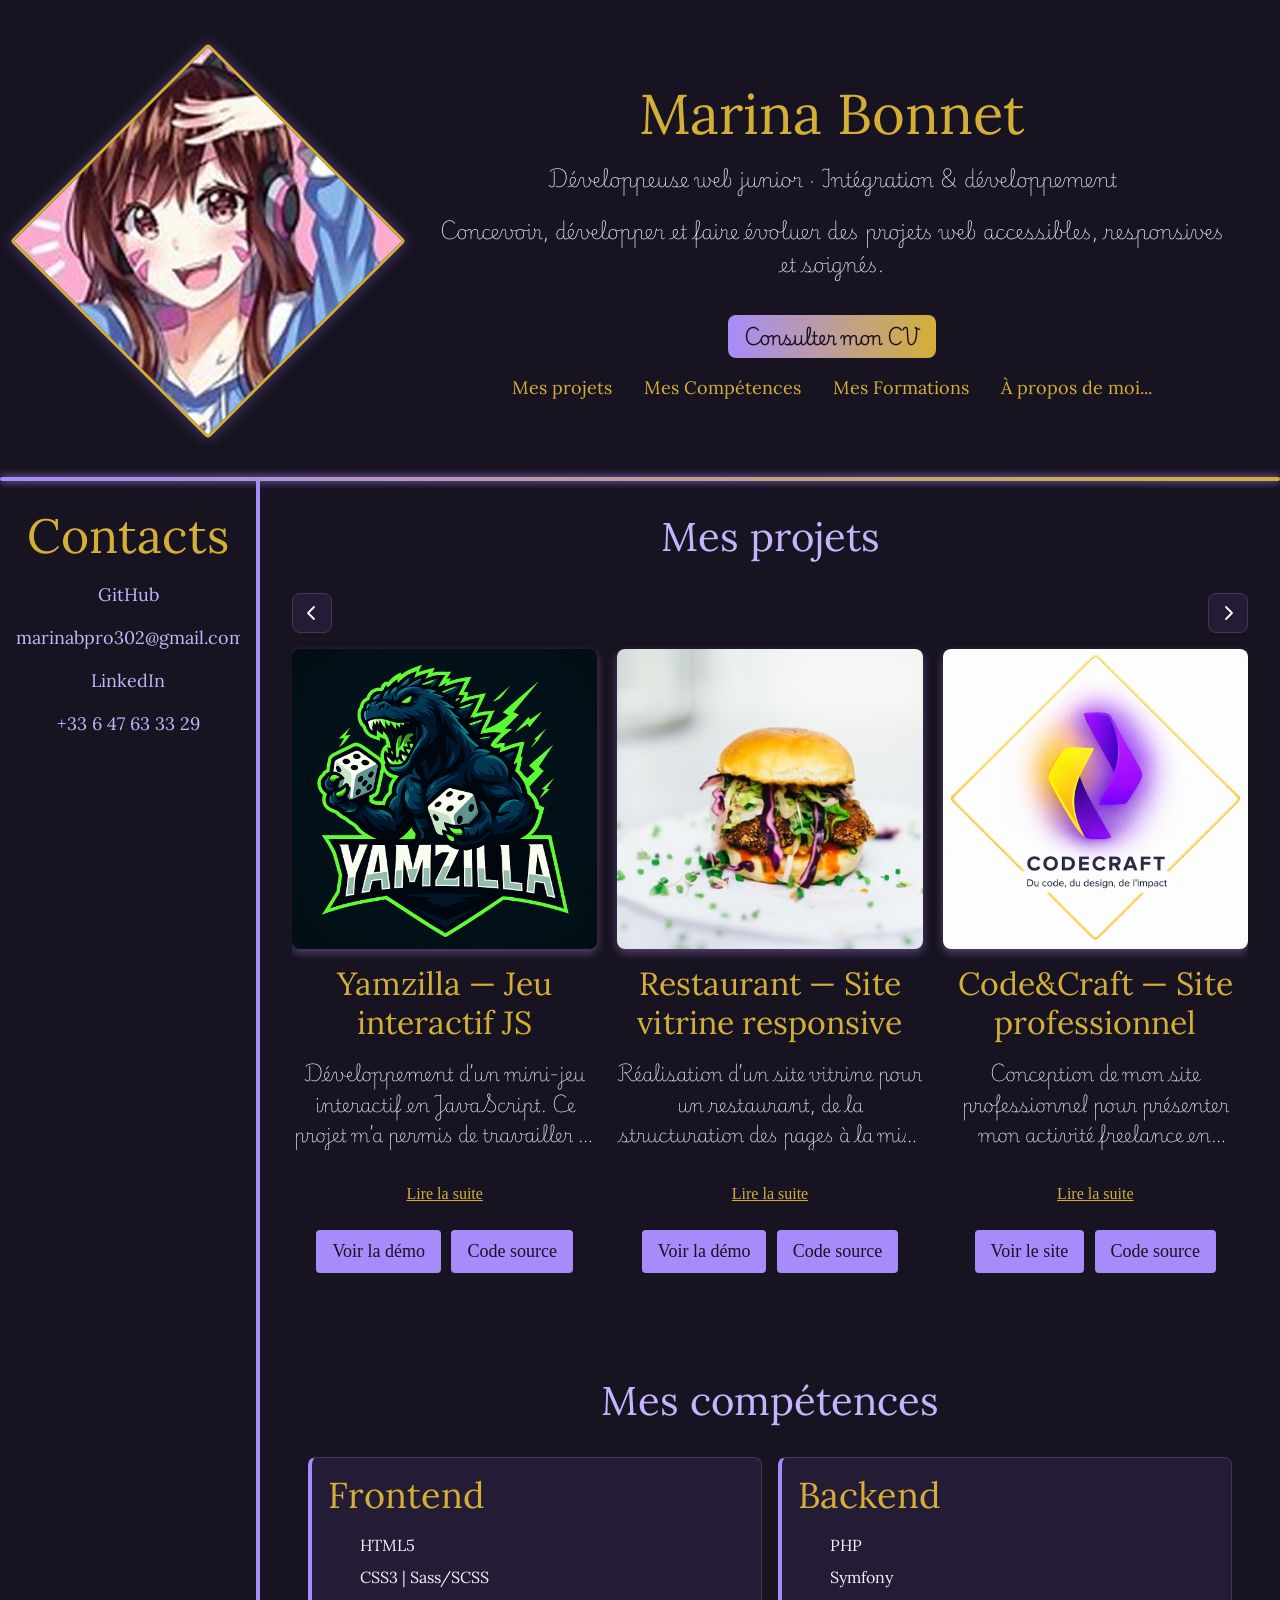
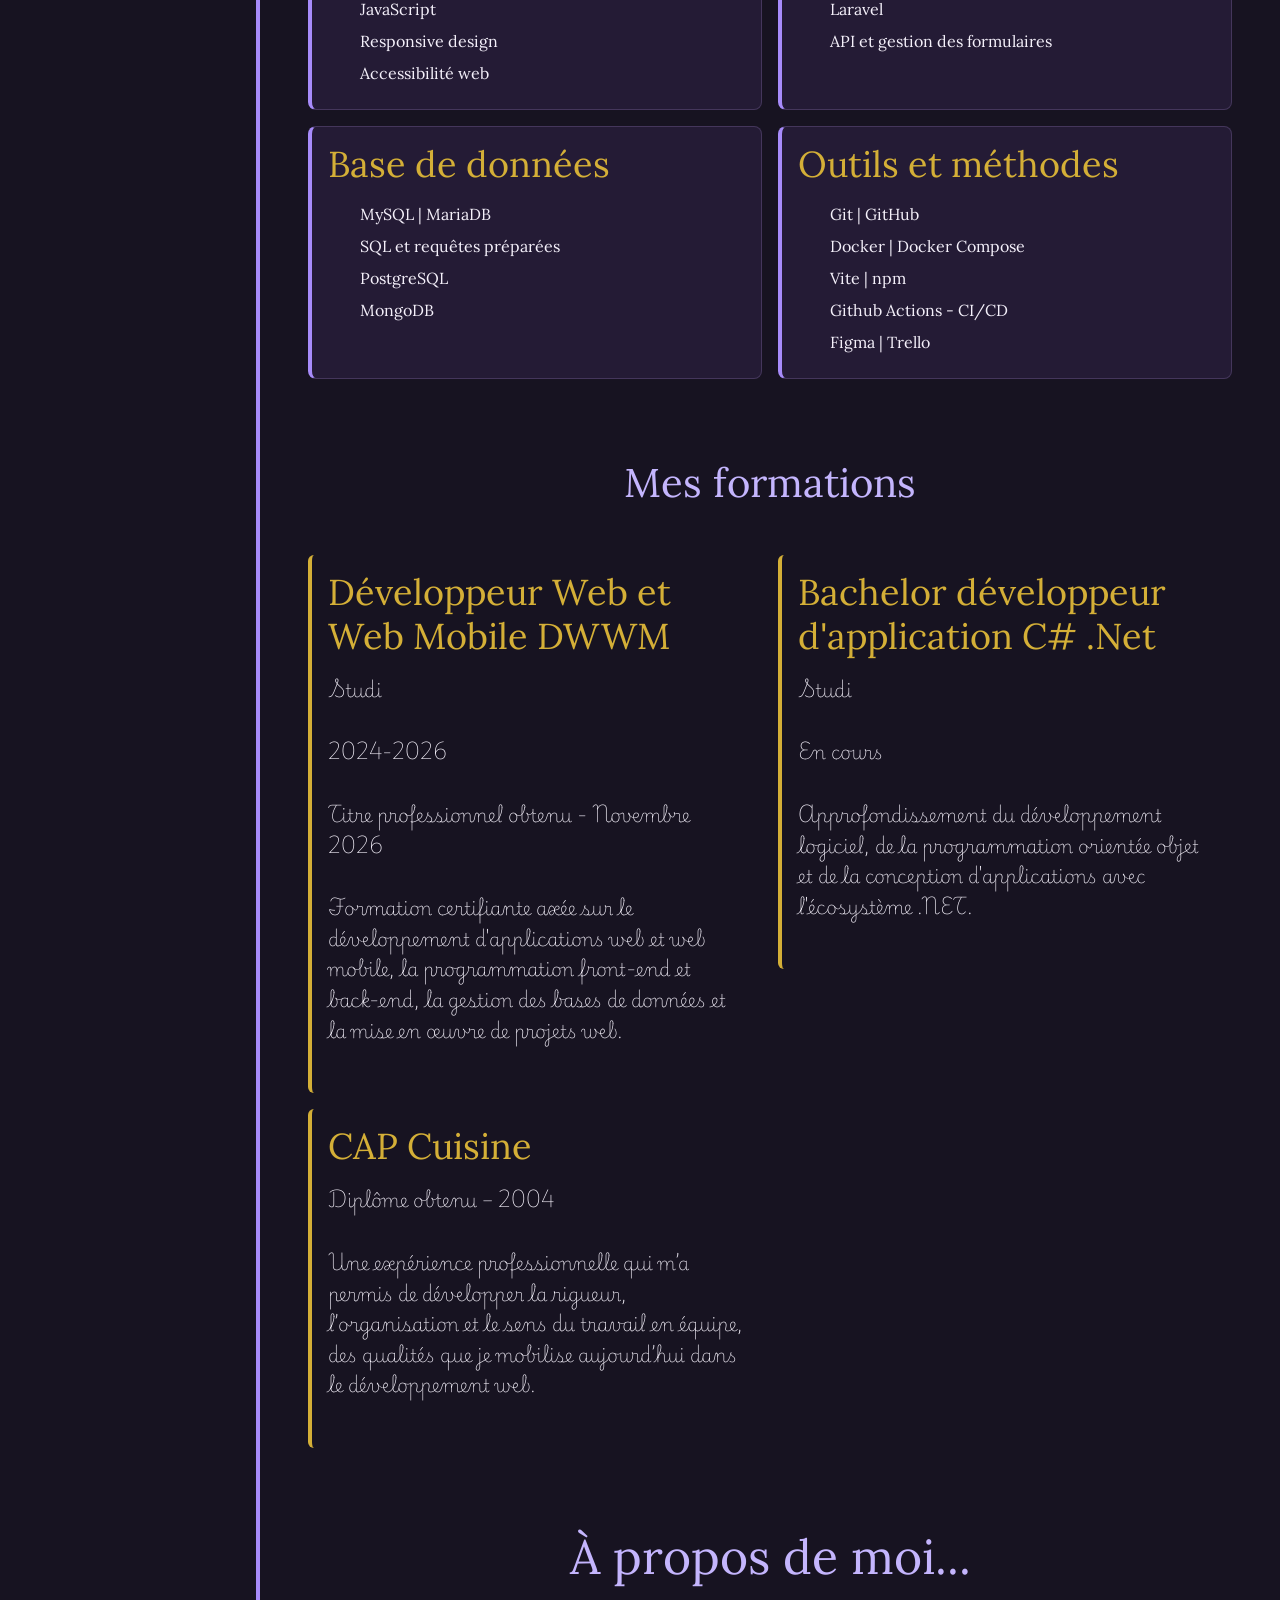
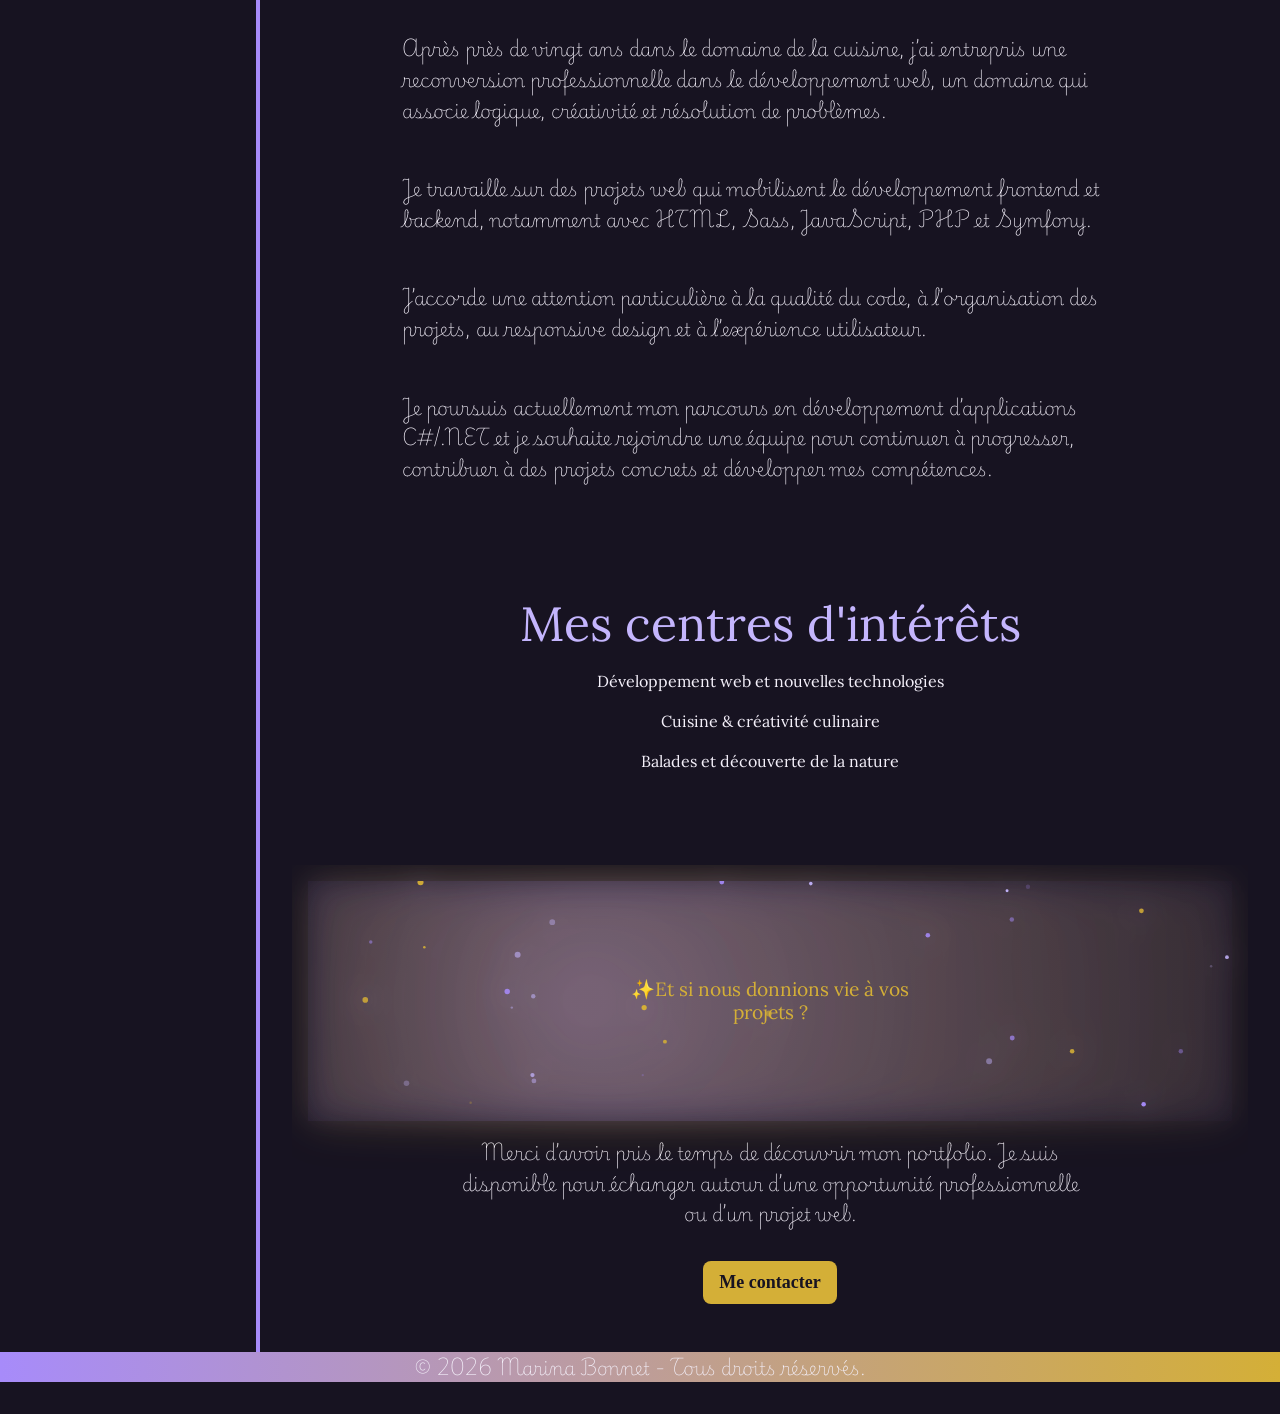
<file: index.html>
<!DOCTYPE html>
<html lang="fr">

<head>
    <meta charset="UTF-8">
    <meta name="viewport" content="width=device-width, initial-scale=1.0">
    <meta name="description"
        content="Portfolio de Marina Bonnet, développeuse web junior : projets, intégration responsive et développement frontend et backend.">
    <meta name="author" content="Marina Bonnet">
    <meta name="theme-color" content="#171321">
    <title>Marina Bonnet | Développeuse web junior</title>
    <link rel="shortcut icon" href="assets/images/favicon.png">
    <link rel="stylesheet" href="assets/css/main.css">
</head>

<body>
    <!-- header ,navigation et photo de profile-->
    <header class="header">

        <div class="header__content">
            <h1>Marina Bonnet</h1>

            <p>Développeuse web junior · Intégration & développement</p>

            <p>Concevoir, développer et faire évoluer des projets web
                accessibles, responsives et soignés.</p>
            <a href="https://marinabonnet.github.io/cv-marina-bonnet/" class="header__cv" target="_blank"
                rel="noopener noreferrer">
                Consulter mon CV
            </a>

            <nav class="header__nav" aria-label="Navigation principale">
                <ul>
                    <li><a href="#projects">Mes projets</a></li>
                    <li><a href="#skills">Mes Compétences</a></li>
                    <li><a href="#formations">Mes Formations</a></li>
                    <li><a href="#about">À propos de moi...</a></li>
                </ul>
            </nav>
        </div>

        <div class="profile-diamond">
            <img src="assets/images/image_manga.jpg" alt="Illustration de profil manga de Marina Bonnet" class="logo">
        </div>
    </header>
    <main>
        <!--section a gauche  du aside en desktop -->
        <aside class="contact" id="contact">
            <!--contacts et liens en colomne verticale a gauche-->
            <button class="contact__toggle">Contacts</button>
            <h2>Contacts</h2>
            <ul class="contact__list">
                <li><a href="https://github.com/MarinaBonnet" target="_blank" rel="noopener noreferrer">GitHub</a></li>
                <li><a href="mailto:marinabpro302@gmail.com">marinabpro302@gmail.com</a></li>
                <li><a href="https://www.linkedin.com/in/marina-bonnet-486b343aa/" target="_blank"
                        rel="noopener noreferrer">LinkedIn</a></li>
                <li><a href="tel:+33647633329">+33 6 47 63 33 29</a></li>
            </ul>
        </aside>
        <div class="content">

            <!-- Section projets -->
            <section class="projects" id="projects">
                <h2>Mes projets</h2>

                <div class="carousel">
                    <div class="carousel__controls">

                        <button type="button" class="carousel__button carousel__button--prev"
                            aria-label="Projet précédent">
                            <svg width="20" height="20" viewBox="0 0 20 20" fill="none">
                                <path d="M12 4L6 10L12 16" stroke="white" stroke-width="1.8" stroke-linecap="round"
                                    stroke-linejoin="round" />
                            </svg>
                        </button>
                        <button type="button" class="carousel__button carousel__button--next"
                            aria-label="Projet suivant">
                            <svg width="20" height="20" viewBox="0 0 20 20" fill="none">
                                <path d="M8 4L14 10L8 16" stroke="white" stroke-width="1.8" stroke-linecap="round"
                                    stroke-linejoin="round" />
                            </svg>
                        </button>
                    </div>

                    <div class="carousel__track">

                        <!-- Yamzilla -->
                        <article class="project-card">
                            <img src="assets/images/logo.png" alt="Logo du jeu Yamzilla" loading="lazy">

                            <h3>Yamzilla — Jeu interactif JS</h3>

                            <p class="project-card__description">
                                Développement d’un mini-jeu interactif en JavaScript.
                                Ce projet m’a permis de travailler la logique
                                applicative, la gestion des événements et la
                                manipulation du DOM. Il met en pratique les
                                interactions dynamiques et l’organisation du code
                                dans une interface web.
                            </p>

                            <button class="project-card__toggle" type="button" aria-expanded="false">
                                Lire la suite
                            </button>

                            <a href="https://marinabonnet.github.io/Yamzilla/" class="btn" target="_blank"
                                rel="noopener noreferrer">
                                Voir la démo
                            </a>

                            <a href="https://github.com/MarinaBonnet/Yamzilla" class="btn" target="_blank"
                                rel="noopener noreferrer">
                                Code source
                            </a>
                        </article>

                        <!-- Site restaurant -->
                        <article class="project-card">
                            <img src="assets/images/burger.jpg" alt="Aperçu du site vitrine de restaurant"
                                loading="lazy">

                            <h3>Restaurant — Site vitrine responsive</h3>

                            <p class="project-card__description">
                                Réalisation d’un site vitrine pour un restaurant,
                                de la structuration des pages à la mise en forme
                                de l’interface. Le projet met en avant l’intégration
                                HTML et CSS, l’organisation des contenus, la
                                cohérence visuelle et l’adaptation aux différents
                                écrans.
                            </p>

                            <button class="project-card__toggle" type="button" aria-expanded="false">
                                Lire la suite
                            </button>

                            <a href="https://marinabonnet.github.io/ProjetRestaurant/" class="btn" target="_blank"
                                rel="noopener noreferrer">
                                Voir la démo
                            </a>

                            <a href="https://github.com/MarinaBonnet/ProjetRestaurant" class="btn" target="_blank"
                                rel="noopener noreferrer">
                                Code source
                            </a>
                        </article>

                        <!-- Code&Craft -->
                        <article class="project-card">
                            <img src="assets/images/logoClaire.png" alt="Logo de Code&Craft" loading="lazy">

                            <h3>Code&Craft — Site professionnel</h3>

                            <p class="project-card__description">
                                Conception de mon site professionnel pour présenter
                                mon activité freelance en développement web.
                                Ce projet me permet de travailler la structure
                                des pages, l’identité visuelle, le responsive design
                                et l’organisation des styles avec Sass. Il présente
                                mes services et mon approche de la création web.
                            </p>

                            <button class="project-card__toggle" type="button" aria-expanded="false">
                                Lire la suite
                            </button>

                            <a href="https://codecraft-web.fr" class="btn" target="_blank" rel="noopener noreferrer">
                                Voir le site
                            </a>

                            <a href="https://github.com/MarinaBonnet/Code-Craft" class="btn" target="_blank"
                                rel="noopener noreferrer">
                                Code source
                            </a>
                        </article>

                        <!-- Esportify -->
                        <article class="project-card">
                            <img src="assets/images/logoManette.png" alt="Logo de la plateforme Esportify"
                                loading="lazy">

                            <h3>Esportify — Plateforme e-sport</h3>

                            <p class="project-card__description">
                                Réalisation d’une plateforme web de gestion
                                d’événements e-sport dans le cadre de mon projet
                                de formation DWWM. Développée avec Symfony,
                                PHP, Twig et Doctrine, elle met en œuvre la gestion
                                des utilisateurs et des événements, les rôles,
                                les formulaires et les contrôles de sécurité.
                                Le projet utilise également des bases de données
                                et un environnement Docker.
                            </p>

                            <button class="project-card__toggle" type="button" aria-expanded="false">
                                Lire la suite
                            </button>

                            <a href="https://esportify.codecraft-web.fr" class="btn" target="_blank"
                                rel="noopener noreferrer">
                                Voir la démo
                            </a>

                            <a href="https://github.com/MarinaBonnet/Esportify3.0" class="btn" target="_blank"
                                rel="noopener noreferrer">
                                Code source
                            </a>
                        </article>

                    </div>
                    <progress class="carousel__progress" value="1" max="4" aria-label="Progression des projets">
                        1 sur 4
                    </progress>



                </div>
            </section>

            <!--Séction compétences-->
            <section class="skills" id="skills">

                <h2>Mes compétences</h2>
                <div class="skills-grid">
                    <div class="skills-category">
                        <h3>Frontend</h3>
                        <ul>
                            <li>HTML5</li>
                            <li>CSS3 | Sass/SCSS</li>
                            <li>JavaScript</li>
                            <li>Responsive design</li>
                            <li>Accessibilité web</li>
                        </ul>
                    </div>
                    <div class="skills-category">
                        <h3>Backend</h3>
                        <ul>
                            <li>PHP</li>
                            <li>Symfony</li>
                            <li>Laravel</li>
                            <li>API et gestion des formulaires</li>
                        </ul>
                    </div>
                    <div class="skills-category">
                        <h3>Base de données</h3>
                        <ul>
                            <li>MySQL | MariaDB</li>
                            <li>SQL et requêtes préparées</li>
                            <li>PostgreSQL</li>
                            <li>MongoDB</li>
                        </ul>
                    </div>
                    <div class="skills-category">
                        <h3>Outils et méthodes</h3>
                        <ul>
                            <li>Git | GitHub</li>
                            <li>Docker | Docker Compose</li>
                            <li>Vite | npm</li>
                            <li>Github Actions - CI/CD</li>
                            <li>Figma | Trello</li>
                        </ul>
                    </div>
                </div>

            </section>
            <!--Sections formation diplomes-->
            <section id="formations">
                <h2>Mes formations</h2>
                <div class="education-item">
                    <h3>Développeur Web et Web Mobile DWWM</h3>
                    <p>Studi</p>
                    <p>2024-2026</p>
                    <p> Titre professionnel obtenu - Novembre 2026</p>
                    <p>
                        Formation certifiante axée sur le développement
                        d'applications web et web mobile, la programmation
                        front-end et back-end, la gestion des bases de données
                        et la mise en œuvre de projets web.
                    </p>
                </div>
                <div class="education-item">
                    <h3>Bachelor développeur d'application C# .Net </h3>
                    <p>Studi</p>
                    <p>En cours</p>
                    <p>
                    <p>
                        Approfondissement du développement logiciel,
                        de la programmation orientée objet et de la conception
                        d'applications avec l'écosystème .NET.
                    </p>
                    </p>
                </div>
                <div class="education-item">
                    <h3>CAP Cuisine</h3>
                    <p>Diplôme obtenu – 2004</p>
                    <p> Une expérience professionnelle qui m’a permis de développer
                        la rigueur, l’organisation et le sens du travail en équipe,
                        des qualités que je mobilise aujourd’hui dans le développement web.</p>
                </div>
            </section>
            <!--Section à propos de moi -->
            <section id="about">
                <h2>À propos de moi...</h2>
                <div class="about-content">
                    <p>
                        Après près de vingt ans dans le domaine de la cuisine,
                        j’ai entrepris une reconversion professionnelle dans le
                        développement web, un domaine qui associe logique,
                        créativité et résolution de problèmes.
                    </p>
                    <p>Je travaille sur des projets web qui mobilisent le
                        développement frontend et backend, notamment avec
                        HTML, Sass, JavaScript, PHP et Symfony.</p>
                    <p>J’accorde une attention particulière à la qualité du code,
                        à l’organisation des projets, au responsive design et à
                        l’expérience utilisateur.</p>
                    <p>Je poursuis actuellement mon parcours en développement
                        d’applications C#/.NET et je souhaite rejoindre une équipe
                        pour continuer à progresser, contribuer à des projets
                        concrets et développer mes compétences.</p>
                </div>
            </section>
            <!--Section mes centre d'interets-->
            <section id="interets">
                <h2>Mes centres d'intérêts</h2>
                <ul>
                    <li>Développement web et nouvelles technologies</li>
                    <li>Cuisine & créativité culinaire</li>
                    <li>Balades et découverte de la nature</li>
                </ul>
            </section>
            <!--Section de cloture -->
            <section id="closing">
                <div class="cosmic-comet">
                    <canvas id="cometCanvas" aria-hidden="true"></canvas>
                    <h2 class="closing-txt">✨Et si nous donnions vie à vos projets ?</h2>
                </div>
                <div class="closing-content">
                    <p>
                        Merci d’avoir pris le temps de découvrir mon portfolio.
                        Je suis disponible pour échanger autour d’une opportunité
                        professionnelle ou d’un projet web.
                    </p>
                    <a href="#contact">Me contacter</a>
                </div>
            </section>
        </div>
    </main>
    <!--Footer-->
    <footer class="footer">
        <p>&copy; 2026 Marina Bonnet - Tous droits réservés.</p>
    </footer>

    <script type="module" src="assets/js/main.js"></script>
</body>

</html>
</file>
<file: assets/css/main.css>
@charset "UTF-8";
/* ==============================
   Palette de couleurs
============================== */
/* ==============================
   Dégradés
============================== */
/* ==============================
   Typographie
============================== */
/* ==============================
   Espacements
============================== */
/* ==============================
   Bordures arrondies
============================== */
/* ==============================
   Breakpoints
============================== */
/* ==============================
   Media queries
============================== */
/* ==============================
   Tablette paysage
============================== */
/* ==============================
   Grand écran
============================== */
/* ==============================
   Typographie desktop
============================== */
/* LORA — Regular */
@font-face {
  font-family: "Lora";
  src: url("../fonts/Lora/static/Lora-Regular.ttf") format("truetype");
  font-weight: 400;
  font-style: normal;
  font-display: swap;
}
/* LORA — Bold */
@font-face {
  font-family: "Lora";
  src: url("../fonts/Lora/static/Lora-Bold.ttf") format("truetype");
  font-weight: 700;
  font-style: normal;
  font-display: swap;
}
/* LORA — Italic */
@font-face {
  font-family: "Lora";
  src: url("../fonts/Lora/static/Lora-Italic.ttf") format("truetype");
  font-weight: 400;
  font-style: italic;
  font-display: swap;
}
@font-face {
  font-family: "Playwrite Italia Tradizionale";
  src: url("../fonts/PlaywriteItalia/static/PlaywriteITTrad-Thin.ttf") format("truetype");
  font-weight: 400;
  font-style: normal;
  font-display: swap;
}
/* ------------------------------
   RESET CSS — Universel & Pro
--------------------------------*/
/* 1) Remove default margins & paddings */
*,
*::before,
*::after {
  margin: 0;
  padding: 0;
  box-sizing: border-box;
}

/* 2) Smooth font rendering */
html {
  -webkit-font-smoothing: antialiased;
  -moz-osx-font-smoothing: grayscale;
}

/* 3) Remove default list styles */
ul,
ol {
  list-style: none;
}

/* 4) Remove default link styles */
a {
  text-decoration: none;
  color: inherit;
}

/* 5) Remove default image styles */
svg {
  display: block;
  max-width: 100%;
}

/* 6) Buttons inherit font */
button,
input,
textarea,
select {
  font: inherit;
  border: none;
  background: none;
}

/* 7) Remove textarea resize handle (optional) */
textarea {
  resize: none;
}

/* 8) Body defaults */
body {
  min-height: 100vh;
  line-height: 1.5;
  overflow-x: hidden;
  background-color: #171321;
  color: #f4f0fa;
}

/* 9) Headings inherit font-weight ( gères dans le design) */
h1,
h2,
h3,
h4,
h5,
h6 {
  font-weight: inherit;
  line-height: 1.2;
}

/* ==============================
   Titres
============================== */
h1,
h2,
h3,
h4,
h5,
h6 {
  font-family: "Lora", serif;
  color: #d4af37;
  line-height: 1.2;
  margin-bottom: 1rem;
}

h1 {
  font-size: 3rem;
}

h2 {
  font-size: 2.2rem;
  color: #c4b5fd;
}

h3 {
  font-size: 1.8rem;
}

h4 {
  font-size: 1.5rem;
}

h5 {
  font-size: 1.25rem;
}

h6 {
  font-size: 1.125rem;
}

/* ==============================
   Texte
============================== */
p {
  font-family: "Playwrite Italia Tradizionale", sans-serif;
  font-size: 1rem;
  line-height: 1.7;
  margin-bottom: 2rem;
  color: #f4f0fa;
}

/* ==============================
   Éléments inline
============================== */
span {
  font-family: inherit;
  color: inherit;
}

strong {
  color: #a78bfa;
  font-weight: 600;
}

/* -----------------------------------
   LAYOUT — Structure & sections
------------------------------------ */
main {
  max-width: 100%;
  overflow-x: hidden;
  padding-bottom: 80px;
  min-height: 100vh;
}

.content {
  width: 100%;
  max-width: 100%;
  overflow-x: hidden;
  padding: 1rem;
  padding-bottom: 3rem;
}

section {
  max-width: 100%;
  overflow-x: hidden;
  padding-bottom: 4rem;
  box-sizing: border-box;
  display: block;
}

/* ----------- DESKTOP & TABLETTE ----------- */
@media (min-width: 768px) {
  /* Structure principale */
  main {
    display: flex;
    align-items: stretch;
    padding-bottom: 0;
    min-height: 100vh;
  } /* Sidebar / Aside */
  aside.contact {
    width: 260px;
    position: sticky;
    top: 0;
    flex-shrink: 0;
    overflow-y: auto;
    padding: 1.5rem 1rem;
    box-sizing: border-box;
  }
  /* Contenu principal */
  .content {
    flex: 1;
    min-width: 0;
    padding: 2rem;
  }
}
/* ========================================
   HEADER
======================================== */
.header {
  width: 100%;
  box-sizing: border-box;
  padding: 2rem 0.5rem;
  min-height: 280px;
  display: flex;
  flex-direction: column;
  align-items: center;
  text-align: center;
  position: relative;
  z-index: 1;
  /* Ligne décorative en dégradé */
}
.header::after {
  content: "";
  position: absolute;
  bottom: 0;
  left: 0;
  width: 100%;
  height: 4px;
  background: linear-gradient(90deg, #a78bfa, #d4af37);
  box-shadow: 0 0 8px #a78bfa;
  border-radius: 3px;
  z-index: 1;
}
.header {
  /* ======================================
     CONTENU PRINCIPAL
  ====================================== */
}
.header__content {
  width: 100%;
  max-width: 600px;
}
.header__content h1 {
  font-size: 3rem;
  margin-bottom: 1rem;
}
.header__content p {
  font-size: 1.1rem;
  line-height: 1.7;
  margin-bottom: 1.2rem;
}
.header {
  /* ======================================
     BOUTON CV
  ====================================== */
}
.header__cv {
  display: inline-block;
  margin: 1rem;
  padding: 0.5rem 1rem;
  font-family: "Playwrite Italia Tradizionale", sans-serif;
  color: #171321;
  background: linear-gradient(90deg, #a78bfa, #d4af37);
  border-radius: 8px;
  text-decoration: none;
  font-weight: 600;
  transition: transform 0.3s ease;
}
.header__cv:hover {
  transform: translateY(-2px);
}
.header__cv:focus-visible {
  outline: 2px solid #d4af37;
  outline-offset: 4px;
}
.header {
  /* ======================================
     NAVIGATION
  ====================================== */
}
.header__nav ul {
  display: grid;
  grid-template-columns: repeat(2, minmax(0, 1fr));
  gap: 0.5rem 1rem;
  list-style: none;
  padding: 0;
  margin: 0;
  text-align: center;
}
.header__nav a {
  display: inline-block;
  font-family: "Lora", serif;
  font-size: 1rem;
  color: #d4af37;
  text-decoration: none;
}
.header__nav a:hover {
  color: #a78bfa;
}
.header__nav a:focus-visible {
  outline: 2px solid #a78bfa;
  outline-offset: 4px;
}

/* ========================================
   PORTRAIT EN LOSANGE
======================================== */
.profile-diamond {
  width: 180px;
  height: 180px;
  flex: 0 0 180px;
  margin: 20px auto;
  overflow: hidden;
  position: relative;
  transform: rotate(45deg);
  border: 3px solid #d4af37;
  border-radius: 4px;
  box-shadow: 0 0 15px rgba(167, 139, 250, 0.35);
}
.profile-diamond .logo {
  display: block;
  width: 100%;
  height: 100%;
  max-width: none;
  margin: 0;
  object-fit: cover;
  /* Redresse l'image dans le losange */
  transform: rotate(-45deg) scale(1.42);
}

/* ========================================
   TABLETTE
======================================== */
@media (min-width: 768px) {
  .header {
    flex-direction: row;
    align-items: center;
    justify-content: center;
    gap: 3rem;
    padding: 4rem 2rem;
  }
  .header__content {
    flex: 1;
    min-width: 0;
    max-width: 600px;
    text-align: center;
    order: 2;
  }
  .header__content h1 {
    font-size: 3.25rem;
  }
  .header__content p {
    font-size: 1.125rem;
  }
  .header__nav ul {
    display: flex;
    flex-direction: row;
    flex-wrap: wrap;
    justify-content: center;
    align-items: center;
    gap: 1rem;
  }
  .profile-diamond {
    width: 220px;
    height: 220px;
    flex-basis: 220px;
    margin: 20px;
    order: 1;
  }
}
/* ========================================
   DESKTOP
======================================== */
@media (min-width: 1024px) {
  .header {
    gap: 4rem;
    padding: 5rem 3rem;
  }
  .header__content {
    max-width: 800px;
  }
  .header__content h1 {
    font-size: 3.5rem;
  }
  .header__content p {
    font-size: 1.2rem;
  }
  .header__nav ul {
    gap: 2rem;
  }
  .header__nav a {
    font-size: 1.125rem;
  }
  .profile-diamond {
    width: 280px;
    height: 280px;
    flex-basis: 280px;
  }
}
/* ------------------------------
   CONTACT — Mobile-first
   Footer mobile / aside desktop
--------------------------------*/
.contact {
  /* MOBILE = footer simple */
  width: 100vw;
  padding: 1rem;
  background: #171321;
  color: #c4b5fd;
  box-sizing: border-box;
  max-width: 100vw;
  /* On enlève la bordure classique */
  border-top: none;
  position: relative;
  /* Gradient animé */
}
.contact::before {
  content: "";
  position: absolute;
  top: 0;
  left: 0;
  width: 100%;
  height: 4px;
  background: linear-gradient(90deg, #a78bfa, #d4af37);
  background-size: 300% 100%;
  animation: gradientMove 4s linear infinite;
  box-shadow: 0 0 8px #a78bfa;
}

.contact,
.contact * {
  max-width: 100%;
}

/* Animation du gradient */
@keyframes gradientMove {
  0% {
    background-position: 0% 50%;
  }
  100% {
    background-position: 300% 50%;
  }
}
/* Le titre est caché en mobile */
.contact h2 {
  margin-top: 2px;
  display: none;
  color: #d4af37;
  text-align: center;
  font-size: 3rem;
}

/* Bouton d’ouverture mobile */
.contact__toggle {
  display: block;
  width: 100%;
  background: none;
  border: none;
  color: #d4af37;
  font-size: 2rem;
  text-align: center;
  cursor: pointer;
}

/* Liste des liens (fermée par défaut) */
.contact__list {
  display: none;
  flex-direction: column;
  text-align: center;
  gap: 0.5rem;
  width: 100%;
  max-width: 100%;
  overflow-x: hidden;
  padding-top: 0.5rem;
}
.contact__list li {
  font-family: "Lora", serif;
}

@media (max-width: 767px) {
  .contact {
    position: fixed;
    bottom: 0;
    left: 0;
    width: 100vw;
    margin-top: 0;
    max-width: 100vw;
    z-index: 9999;
  }
}
/* Ouverture mobile */
.contact.open .contact__list {
  display: flex;
}

/* ------------------------------
   DESKTOP — Sidebar sticky
--------------------------------*/
@media (min-width: 768px) {
  .contact {
    position: sticky;
    max-width: 300px;
    min-height: 100vh;
    padding: 2rem 1rem;
    border-right: 4px solid #a78bfa;
  }
  .contact::before {
    display: none;
  }
  .contact h2 {
    display: block;
    margin-bottom: 1rem;
  }
  .contact__toggle {
    display: none;
  }
  .contact__list {
    display: flex !important;
    flex-direction: column;
    gap: 1rem;
    padding-top: 0;
  }
}
/* ========================================
   CONTENU ET SECTION PROJETS
======================================== */
.content {
  position: relative;
  min-width: 0;
}

.projects {
  margin-top: 80px;
  text-align: center;
}

/* ========================================
   CARROUSEL
======================================== */
.carousel {
  position: relative;
  width: 100%;
  max-width: 900px;
  margin: 0 auto;
  min-width: 0;
}

.carousel__track {
  position: relative;
  display: flex;
  transition: transform 0.4s ease;
}

/* ========================================
   CARTE PROJET
======================================== */
.project-card {
  flex: 0 0 100%;
  min-width: 0;
  box-sizing: border-box;
}
.project-card img {
  display: block;
  width: 100%;
  height: 400px;
  object-fit: cover;
  border-radius: 8px;
  box-shadow: 0 4px 10px rgba(179, 136, 235, 0.4);
}
.project-card h3,
.project-card p {
  overflow-wrap: break-word;
  word-break: normal;
}
.project-card {
  /* Description repliée */
}
.project-card .project-card__description {
  display: -webkit-box;
  -webkit-line-clamp: 3;
  -webkit-box-orient: vertical;
  overflow: hidden;
}
.project-card {
  /* Description développée */
}
.project-card .project-card__description.is-expanded {
  display: block;
  overflow: visible;
}
.project-card {
  /* Bouton lire la suite */
}
.project-card .project-card__toggle {
  display: block;
  margin: 0.75rem auto 1rem;
  padding: 0;
  background: transparent;
  border: none;
  color: #d4af37;
  font: inherit;
  text-decoration: underline;
  cursor: pointer;
}
.project-card .project-card__toggle:focus-visible {
  outline: 2px solid #a78bfa;
  outline-offset: 4px;
}
.project-card {
  /* Boutons des projets */
}
.project-card .btn {
  display: inline-block;
  margin: 0.5rem 0.2rem;
  padding: 0.5rem 1rem;
  background: #a78bfa;
  color: #171321;
  border-radius: 4px;
  text-decoration: none;
  transition: background 0.3s ease;
}
.project-card .btn:hover {
  background: rgb(177.7777777778, 144.8888888889, 38.2222222222);
}
.project-card .btn:focus-visible {
  outline: 2px solid #d4af37;
  outline-offset: 3px;
}

/* ========================================
   FLÈCHES — MASQUÉES SUR MOBILE
======================================== */
.carousel__controls {
  display: none;
}

/* ========================================
   BARRE DE PROGRESSION — MOBILE
======================================== */
.carousel__progress {
  display: block;
  width: 60%;
  height: 4px;
  margin: 1rem auto 0;
  appearance: none;
  border: none;
  border-radius: 10px;
  overflow: hidden;
  background: #44365b;
}
.carousel__progress::-webkit-progress-bar {
  background: #44365b;
  border-radius: 10px;
}
.carousel__progress::-webkit-progress-value {
  background: linear-gradient(90deg, #a78bfa, #d4af37);
  border-radius: 10px;
  transition: width 0.4s ease;
}
.carousel__progress::-moz-progress-bar {
  background: linear-gradient(90deg, #a78bfa, #d4af37);
  border-radius: 10px;
  transition: width 0.4s ease;
}

/* ========================================
   NAVIGATION — TABLETTE ET DESKTOP
======================================== */
@media (min-width: 768px) and (orientation: landscape) {
  .content {
    flex: 1;
    min-width: 0;
  }
  .projects {
    margin-top: 0;
  }
  .projects h2 {
    font-size: 2.5rem;
  }
  .projects h3 {
    font-size: 2rem;
  }
  .carousel {
    width: 100%;
    max-width: 1000px;
    margin: 0 auto;
    padding: 1rem 0;
    box-sizing: border-box;
    overflow: hidden;
  }
  /* Flèches au-dessus des images */
  .carousel__controls {
    display: flex;
    justify-content: space-between;
    align-items: center;
    gap: 1rem;
    width: 100%;
    margin-bottom: 1rem;
  }
  .carousel__button {
    position: static;
    display: inline-flex;
    align-items: center;
    justify-content: center;
    flex: 0 0 40px;
    width: 40px;
    height: 40px;
    padding: 0;
    background: #241b35;
    border: 1px solid #44365b;
    border-radius: 8px;
    cursor: pointer;
    transform: none;
    transition: background 0.3s ease, border-color 0.3s ease;
  }
  .carousel__button:hover {
    background: #a78bfa;
    border-color: #a78bfa;
  }
  .carousel__button:focus-visible {
    outline: 2px solid #d4af37;
    outline-offset: 3px;
  }
  .carousel__button svg {
    width: 20px;
    height: 20px;
    stroke: white;
  }
  .carousel__track {
    gap: 20px;
  }
  .project-card {
    flex: 0 0 calc((100% - 20px) / 2);
    min-width: 0;
  }
  .project-card img {
    height: 300px;
    max-height: 300px;
    object-position: center;
  }
  .project-card h3,
  .project-card p {
    margin-top: 1rem;
  }
  .carousel__progress {
    display: none;
  }
}
/* ========================================
   GRAND ÉCRAN
======================================== */
@media (min-width: 1024px) {
  .carousel {
    max-width: 1200px;
  }
  .carousel__track {
    gap: 20px;
  }
  .project-card {
    flex-basis: calc((100% - 40px) / 3);
  }
}
/* ========================================
   ACCESSIBILITÉ
======================================== */
@media (prefers-reduced-motion: reduce) {
  .carousel__track,
  .carousel__button,
  .carousel__progress::-webkit-progress-value,
  .carousel__progress::-moz-progress-bar {
    transition: none;
  }
}
#formations {
  width: 100%;
  min-width: 0;
  padding: 1rem;
  padding-bottom: 4rem;
  box-sizing: border-box;
}
#formations h2 {
  text-align: center;
  margin-bottom: 2rem;
}
#formations .education-item {
  width: 100%;
  max-width: 800px;
  min-width: 0;
  margin: 0 auto 2rem;
  padding: 2rem;
  border-left: 4px solid #d4af37;
  border-radius: 6px;
  box-sizing: border-box;
  overflow-wrap: break-word;
}

@media (min-width: 768px) {
  #formations {
    display: grid;
    grid-template-columns: repeat(2, minmax(0, 1fr));
    align-items: start;
    gap: 1rem;
  }
  #formations h2 {
    grid-column: 1/-1;
    font-size: 2.5rem;
  }
  #formations .education-item {
    max-width: none;
    margin: 0;
    padding: 1rem;
  }
}
@media (min-width: 1400px) {
  #formations {
    gap: 2rem;
  }
  #formations .education-item {
    padding: 2rem;
  }
}
.skills {
  width: 100%;
  min-width: 0;
  padding: 1rem;
  padding-bottom: 4rem;
  box-sizing: border-box;
}
.skills h2 {
  text-align: center;
  margin-bottom: 2rem;
  font-size: 2.5rem;
}

.skills-grid {
  display: grid;
  grid-template-columns: minmax(0, 1fr);
  gap: 2rem;
  width: 100%;
  min-width: 0;
}

.skills-category {
  min-width: 0;
  padding: 2rem;
  box-sizing: border-box;
  border: 1px solid #44365b;
  border-left: 4px solid #a78bfa;
  border-radius: 8px;
  background: #241b35;
}
.skills-category h3 {
  margin-bottom: 1rem;
  color: #d4af37;
  overflow-wrap: break-word;
}
.skills-category ul {
  margin: 0;
  padding-left: 2rem;
}
.skills-category li {
  margin-bottom: 0.5rem;
  overflow-wrap: anywhere;
  font-family: "Lora", serif;
}

@media (min-width: 768px) {
  .skills-grid {
    grid-template-columns: repeat(2, minmax(0, 1fr));
    gap: 1rem;
  }
  .skills-category {
    padding: 1rem;
  }
}
@media (min-width: 1400px) {
  .skills-grid {
    grid-template-columns: repeat(4, minmax(0, 1fr));
    gap: 1rem;
  }
}
#about {
  padding: 1rem;
}
#about h2 {
  margin-bottom: 1rem;
  text-align: center;
}
#about .about-content {
  display: flex;
  flex-direction: column;
  gap: 1rem;
  line-height: 1.6;
  font-size: 1rem;
  max-width: 800px;
}

@media (min-width: 600px) {
  #about .about-content {
    margin: 0 auto;
    padding: 2rem;
  }
}
#interets {
  padding: 1rem;
  padding-bottom: 4rem;
}
#interets h2 {
  text-align: center;
  margin-bottom: 1rem;
}
#interets ul {
  list-style: none;
  padding: 0;
  display: flex;
  flex-direction: column;
  gap: 1rem;
  font-size: 1.2rem;
}
#interets li {
  font-family: "Lora", serif;
  text-align: center;
  font-size: 16px;
}

@media (min-width: 768px) {
  #interets {
    padding: 2rem;
  }
}
#closing {
  text-align: center;
  margin-top: 60px;
  padding: 1rem;
  color: #fff;
}
#closing .cosmic-comet {
  position: relative;
  width: 100%;
  height: 240px;
}
#closing #cometCanvas {
  width: 100%;
  height: 100%;
  display: block;
  filter: drop-shadow(0 0 12px #a78bfa) drop-shadow(0 0 20px #d4af37);
}
#closing .closing-txt {
  position: absolute;
  top: 50%;
  left: 50%;
  transform: translate(-50%, -50%);
  z-index: 20;
  color: #d4af37;
  font-size: 1.2rem;
  text-align: center;
  pointer-events: none;
  /* important : le texte ne bloque pas les clics */
  width: 300px;
}

.closing-content {
  max-width: 650px;
  margin: 1rem auto 0;
  padding: 0 1rem;
}
.closing-content p {
  color: #f4f0fa;
  line-height: 1.7;
}
.closing-content a {
  display: inline-block;
  padding: 0.5rem 1rem;
  color: #171321;
  background: #d4af37;
  border-radius: 8px;
  text-decoration: none;
  font-weight: 600;
  transition: background 0.3s ease;
}
.closing-content a:hover {
  background: rgb(177.7777777778, 144.8888888889, 38.2222222222);
}

@media (min-width: 768px) {
  .cosmic-comet {
    height: 280px;
  }
  .closing-txt {
    font-size: 1.6rem;
  }
}
.footer {
  text-align: center;
  margin: 0;
  padding-bottom: 50px;
}

@media (min-width: 768px) {
  .footer {
    background: linear-gradient(90deg, #a78bfa, #d4af37);
    padding: 0;
  }
}
@media (min-width: 1024px) {
  h1 {
    font-size: 4rem;
  }
  h2 {
    font-size: 3rem;
  }
  h3 {
    font-size: 2.25rem;
  }
  h4 {
    font-size: 1.875rem;
  }
  h5 {
    font-size: 1.5rem;
  }
  h6 {
    font-size: 1.25rem;
  }
  p {
    font-size: 1.125rem;
  }
  a {
    font-size: 1.125rem;
  }
}

/*# sourceMappingURL=main.css.map */
</file>
